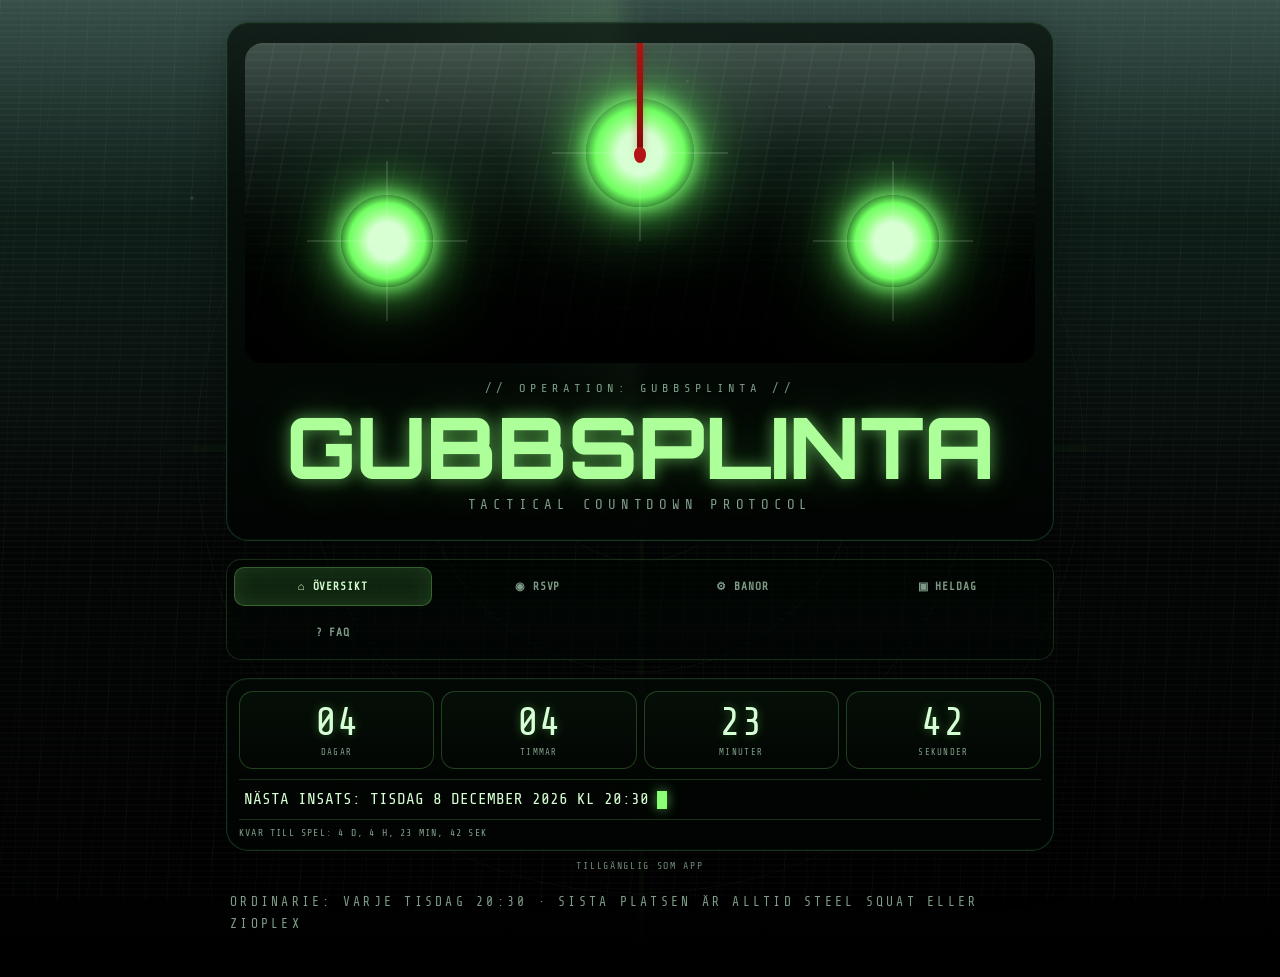
<file: index.html>
<!doctype html>
<html lang="sv">
<head>
  <meta charset="utf-8">
  <meta name="viewport" content="width=device-width, initial-scale=1">
  <title>GubbSplinta Matchoff</title>
  <meta name="description" content="Repeterande nedräkning med regnig Splinter Cell-känsla, Discord-postning och GitHub-synk.">
  <meta name="theme-color" content="#020503">
  <meta name="apple-mobile-web-app-capable" content="yes">
  <meta name="apple-mobile-web-app-status-bar-style" content="black-translucent">
  <meta name="apple-mobile-web-app-title" content="GubbSplinta">
  <link rel="manifest" href="manifest.webmanifest">
  <link rel="apple-touch-icon" href="icons/icon-180.png">
  <link rel="preconnect" href="https://fonts.googleapis.com">
  <link rel="preconnect" href="https://fonts.gstatic.com" crossorigin>
  <link href="https://fonts.googleapis.com/css2?family=Orbitron:wght@500;700;800&family=Share+Tech+Mono&display=swap" rel="stylesheet">
  <link rel="stylesheet" href="style.css">
</head>
<body>
  <div class="rain-layer" aria-hidden="true"></div>
  <div class="radar-scan" aria-hidden="true"></div>
  <button class="cat-mode-toggle" id="catModeToggle" type="button" aria-label="Aktivera kattläge" title="?">🐾</button>
  <main class="wrap">
    <section class="hero panel" id="hero">
      <div class="lens-scene" aria-hidden="true">
        <div class="blood-drop"></div>
        <div class="lens top"></div>
        <div class="lens left"></div>
        <div class="lens right"></div>
        <div class="mist"></div>
      </div>
      <p class="eyebrow">// OPERATION: GUBBSPLINTA //</p>
      <h1>GUBBSPLINTA</h1>
      <p class="subline">TACTICAL COUNTDOWN PROTOCOL</p>
    </section>

    <nav class="tab-bar" aria-label="GubbSplinta-vyer">
      <button class="tab active" type="button" data-tab="overview">⌂ ÖVERSIKT</button>
      <button class="tab" type="button" data-tab="availability">◉ RSVP</button>
      <button class="tab" type="button" data-tab="maps">⚙ BANOR</button>
      <button class="tab" type="button" data-tab="schedule">▣ HELDAG</button>
      <button class="tab" type="button" data-tab="faq">? FAQ</button>
    </nav>

    <section class="tab-panel active" id="panel-overview">
      <section class="panel countdown-panel compact">
        <div class="grid">
          <div class="box"><span class="num" id="days">00</span><span class="label">DAGAR</span></div>
          <div class="box"><span class="num" id="hours">00</span><span class="label">TIMMAR</span></div>
          <div class="box"><span class="num" id="minutes">00</span><span class="label">MINUTER</span></div>
          <div class="box"><span class="num" id="seconds">00</span><span class="label">SEKUNDER</span></div>
        </div>
        <div class="status"><span id="targetText">NÄSTA INSATS: --</span><span class="cursor"></span></div>
        <div class="countdown-note" id="countdownNote">KVAR TILL SPEL: --</div>
      </section>
      <p class="app-note">TILLGÄNGLIG SOM APP</p>
    </section>

    <section class="tab-panel" id="panel-availability">
      <section class="panel availability">
        <h2>Frånvaro för nästa insats</h2>
        <p class="tiny">RSVP synkas med Discord.</p>
        <div class="availability-date" id="availabilityDate">MATCHDATUM: --</div>
        <div id="availabilityList" class="availability-list" aria-live="polite">LADDAR TILLGÄNGLIGHET…</div>
        <div class="admin-availability" id="adminAvailability" hidden><label for="availabilityPlayer">ADMIN: VÄLJ SPELARE</label><select class="select" id="availabilityPlayer"></select></div>
        <div class="two secondary-actions"><a class="btn discord" id="discordLogin" href="https://gubbsplinta-discord-proxy.gubbsplinta.workers.dev/auth/discord">◉ LOGGA IN MED DISCORD</a><button class="btn late-action" type="button" id="availabilityLate" disabled>LOGGA IN FÖR ATT MARKERA SEN</button></div>
        <div class="two secondary-actions"><button class="btn" type="button" id="availabilityToggle" disabled>LOGGA IN FÖR ATT BOKA AV</button></div>
        <p class="tiny" id="availabilityStatus">Privat snabb-länk fungerar också: öppna din personliga länk en gång för att logga in.</p>
      </section>
    </section>

    <section class="tab-panel" id="panel-maps">
      <section class="panel maps">
        <div class="maps-toolbar"><div><p class="eyebrow">KVÄLLENS RUTT</p><h2>Aktivt förslag</h2></div><button class="btn primary" type="button" id="randomizeMaps">⚙ SLUMPA BANOR</button></div>
        <div class="map-list map-list-compact" id="mapList"></div>
        <p class="tiny">SLUMPA IGEN ELLER TRYCK PÅ EN BANA FÖR ATT VÄLJA ANNAN.</p>
        <div class="two map-actions"><button class="btn" type="button" id="copyMapNames">⎘ KOPIERA FILNAMN</button><button class="btn discord" type="button" id="postDiscord">✈ POSTA TILL DISCORD</button></div>
        <p class="tiny" id="copyStatus"></p>
      </section>
    </section>

    <section class="tab-panel" id="panel-schedule">
      <section class="panel settings">
        <h2>Boka om hela dagen</h2>
        <p class="tiny">VÄLJ EXAKT DATUM OCH STARTTID FÖR NÄSTA INSATS.</p>
        <form id="countdownForm" class="settings-grid">
          <div class="two"><div><label for="dayDate">Datum</label><input class="input" id="dayDate" type="date"></div><div><label for="dayTime">Tid (24H)</label><input class="input" id="dayTime" type="time" value="20:30"></div></div>
          <div class="two"><button class="btn primary" type="submit">SPARA HELDAG</button><button class="btn" type="button" id="presetTuesday">ÅTERSTÄLL TIS 20:30</button></div>
        </form>
      </section>
    </section>

    <section class="tab-panel" id="panel-faq">
      <section class="panel faq">
        <h2>Vanliga frågor</h2>
        <details class="faq-item"><summary>Hur funkar webbsidan?</summary><p>Översikt visar nästa spelkväll. Använd RSVP för status, Banor för kvällens urval och Heldag om tiden ändras.</p></details>
        <details class="faq-item"><summary>Hur installerar jag appen?</summary><p>Öppna sidan i webbläsaren och välj Lägg till på hemskärmen eller Installera app. Den öppnas sedan som en vanlig app.</p></details>
        <details class="faq-item"><summary>Hur funkar Discordbotten?</summary><p>Botten håller samma RSVP-status som sidan och samlar kvällens banor. Sidan kan posta banförslaget direkt till Discord.</p></details>
        <details class="faq-item"><summary>Vilka kommandon finns?</summary><p><code>/rsvp</code> visar och uppdaterar din status. <code>/banor</code> visar banor. <code>/stats</code> visar statistik.</p></details>
      </section>
    </section>

    <div class="footline" id="footLine">ORDINARIE: VARJE TISDAG 20:30 · SISTA PLATSEN ÄR ALLTID STEEL SQUAT ELLER ZIOPLEX</div>
  </main>

  <script>
    const WORKER_URL = 'https://gubbsplinta-discord-proxy.gubbsplinta.workers.dev/post-maps';
    const API_URL = 'https://gubbsplinta-discord-proxy.gubbsplinta.workers.dev';
    const authStorageKey = 'gubbsplinta-availability-auth';
    const availabilityList = document.getElementById('availabilityList');
    const availabilityDate = document.getElementById('availabilityDate');
    const availabilityStatus = document.getElementById('availabilityStatus');
    const availabilityToggle = document.getElementById('availabilityToggle');
    const availabilityLate = document.getElementById('availabilityLate');
    const discordLogin = document.getElementById('discordLogin');
    const adminAvailability = document.getElementById('adminAvailability');
    const availabilityPlayer = document.getElementById('availabilityPlayer');
    let availabilityAuth = sessionStorage.getItem(authStorageKey) || '';
    let signedInPlayer = null;
    let availabilityData = null;
    const logimoxId = '151053160847376384';
    const weekdayNames = ['SÖNDAG','MÅNDAG','TISDAG','ONSDAG','TORSDAG','FREDAG','LÖRDAG'];
    const form = document.getElementById('countdownForm');
    const dayDateInput = document.getElementById('dayDate');
    const dayTimeInput = document.getElementById('dayTime');
    const tabs = [...document.querySelectorAll('[data-tab]')];
    const tabPanels = [...document.querySelectorAll('.tab-panel')];
    const hero = document.getElementById('hero');
    const catModeToggle = document.getElementById('catModeToggle');
    const targetText = document.getElementById('targetText');
    const countdownNote = document.getElementById('countdownNote');
    const copyStatus = document.getElementById('copyStatus');
    const mapList = document.getElementById('mapList');
    const footLine = document.getElementById('footLine');
    const postDiscordBtn = document.getElementById('postDiscord');
    const els = { days: document.getElementById('days'), hours: document.getElementById('hours'), minutes: document.getElementById('minutes'), seconds: document.getElementById('seconds') };
    const defaultMaps = [
      { file: 'AquaE.sdc', full: 'Aqua' },
      { file: 'BankP.sdc', full: 'Panama Bank' },
      { file: 'CineU.sdc', full: 'Cinema' },
      { file: 'CpusS.sdc', full: 'Cpuss' },
      { file: 'DeftS.sdc', full: 'Deftech Belew' },
      { file: 'Entry.sdc', full: 'Entry' },
      { file: 'FactP.sdc', full: 'Factory' },
      { file: 'GhostS.sdc', full: 'Ghost' },
      { file: 'KrauU.sdc', full: 'Krauser Lab' },
      { file: 'Lobby.sdc', full: 'Lobby' },
      { file: 'Mise.sdc', full: 'Missile' },
      { file: 'MounU.sdc', full: 'Mount Hospital' },
      { file: 'MuseE.sdc', full: 'Museum' },
      { file: 'OffsD.sdc', full: 'Offshore Oilrig' },
      { file: 'OrphS.sdc', full: 'Orphanage' },
      { file: 'PanaS.sdc', full: 'Panama' },
      { file: 'PolaP.sdc', full: 'Polar Base' },
      { file: 'RiveI.sdc', full: 'Riverside' },
      { file: 'Sance.sdc', full: 'Sanctuary' },
      { file: 'ScheU.sdc', full: 'Schermerhorn' },
      { file: 'ShadP.sdc', full: 'Shadow Moses' },
      { file: 'SkysD.sdc', full: 'SpyScraper' },
      { file: 'SlauS.sdc', full: 'Slaughter House' },
      { file: 'StatP.sdc', full: 'State Union' },
      { file: 'SteeP.sdc', full: 'Steel Squat' },
      { file: 'StroD.sdc', full: 'Stockhouse' },
      { file: 'TermD.sdc', full: 'Terminal' },
      { file: 'VertL.sdc', full: 'Vertigo' },
      { file: 'WareP.sdc', full: 'Warehouse' },
      { file: 'ZiopD.sdc', full: 'Zioplex' }
    ];
    let maps = [...defaultMaps];
    let currentMapPick = [];
    let currentConfig = { weekday: 2, time: '20:30', date: '' };

    function activateTab(tabName) {
      tabs.forEach(tab => tab.classList.toggle('active', tab.dataset.tab === tabName));
      tabPanels.forEach(panel => panel.classList.toggle('active', panel.id === `panel-${tabName}`));
      hero.classList.toggle('compact', tabName !== 'overview');
      history.replaceState(null, '', `#${tabName}`);
    }
    function toggleCatMode() {
      const active = document.body.classList.toggle('catgirl-mode');
      catModeToggle.setAttribute('aria-label', active ? 'Stäng kattläge' : 'Aktivera kattläge');
      catModeToggle.textContent = active ? '🐱' : '🐾';
    }
    function localDateKey(date) {
      const pad = value => String(value).padStart(2, '0');
      return `${date.getFullYear()}-${pad(date.getMonth() + 1)}-${pad(date.getDate())}`;
    }
    function validTime(value) {
      return /^([01][0-9]|2[0-3]):[0-5][0-9]$/.test(value);
    }
    function getNextOccurrence(targetWeekday, timeValue) {
      const now = new Date();
      const [hours, minutes] = timeValue.split(':').map(Number);
      const target = new Date(now);
      target.setHours(hours, minutes, 0, 0);
      let diffDays = (targetWeekday - now.getDay() + 7) % 7;
      if (diffDays === 0 && target <= now) diffDays = 7;
      target.setDate(now.getDate() + diffDays);
      return target;
    }
    function configuredMatchDate() {
      if (!currentConfig.date) return null;
      const [year, month, day] = currentConfig.date.split('-').map(Number);
      const [hours, minutes] = currentConfig.time.split(':').map(Number);
      const target = new Date(year, month - 1, day, hours, minutes, 0, 0);
      return Number.isNaN(target.getTime()) ? null : target;
    }
    function nextMatchDate() {
      return configuredMatchDate() || getNextOccurrence(currentConfig.weekday, currentConfig.time);
    }
    function nextMatchDateKey() {
      return localDateKey(nextMatchDate());
    }
    function authHeaders() { return availabilityAuth ? { Authorization: `Bearer ${availabilityAuth}` } : {}; }
    function renderAvailability() {
      if (!availabilityData) return;
      availabilityDate.textContent = `MATCHDATUM: ${availabilityData.date}`;
      const available = (availabilityData.available || []).map(player => `<span class="availability-player available">✅ ${player.name}</span>`).join('');
      const late = (availabilityData.late || []).map(player => `<span class="availability-player late">⏱️ ${player.name}</span>`).join('');
      const unavailable = (availabilityData.unavailable || []).map(player => `<span class="availability-player unavailable">❌ ${player.name}</span>`).join('');
      availabilityList.innerHTML = `<div><strong>TILLGÄNGLIGA</strong><div>${available || '—'}</div></div><div><strong>SEN</strong><div>${late || '—'}</div></div><div><strong>KAN INTE</strong><div>${unavailable || '—'}</div></div>`;
      if (signedInPlayer) {
        const isAdmin = signedInPlayer.id === logimoxId;
        if (isAdmin) {
          adminAvailability.hidden = false;
          const selected = availabilityPlayer.value || signedInPlayer.id;
          const players = [...(availabilityData.available || []), ...(availabilityData.late || []), ...(availabilityData.unavailable || [])];
          availabilityPlayer.innerHTML = players.map(player => `<option value="${player.id}" ${player.id === selected ? 'selected' : ''}>${player.name}</option>`).join('');
        } else adminAvailability.hidden = true;
        const targetId = isAdmin ? (availabilityPlayer.value || signedInPlayer.id) : signedInPlayer.id;
        const target = [...(availabilityData.available || []), ...(availabilityData.late || []), ...(availabilityData.unavailable || [])].find(player => player.id === targetId) || signedInPlayer;
        const isUnavailable = (availabilityData.unavailable || []).some(player => player.id === target.id);
        const isLate = (availabilityData.late || []).some(player => player.id === target.id);
        availabilityToggle.disabled = false;
        availabilityLate.disabled = false;
        availabilityToggle.textContent = isUnavailable ? `MARKERA ${target.name.toUpperCase()} SOM TILLGÄNGLIG` : `${target.name.toUpperCase()} KAN INTE DENNA DAG`;
        availabilityLate.textContent = isLate ? `MARKERA ${target.name.toUpperCase()} SOM I TID` : `MARKERA ${target.name.toUpperCase()} SOM SEN`;
        availabilityStatus.textContent = isAdmin ? 'ADMINLÄGE: DU KAN ÄNDRA ALLAS RSVP-STATUS.' : `INLOGGAD SOM ${signedInPlayer.name.toUpperCase()}. ${isUnavailable ? 'DIN AVBOKNING ÄR REGISTRERAD.' : isLate ? 'DU ÄR MARKERAD SOM SEN.' : 'DU RÄKNAS SOM TILLGÄNGLIG.'}`;
        discordLogin.textContent = `◉ INLOGGAD: ${signedInPlayer.name.toUpperCase()}`;
      } else {
        adminAvailability.hidden = true;
        availabilityToggle.disabled = true;
        availabilityLate.disabled = true;
        availabilityToggle.textContent = 'LOGGA IN FÖR ATT BOKA AV';
        availabilityLate.textContent = 'LOGGA IN FÖR ATT MARKERA SEN';
        availabilityStatus.textContent = 'LOGGA IN MED DISCORD ELLER ÖPPNA DIN PRIVATA SNABB-LÄNK FÖR ATT ÄNDRA DIN EGEN STATUS.';
      }
    }
    async function loadAvailability() {
      const date = nextMatchDateKey();
      try {
        const [statusResponse, availabilityResponse] = await Promise.all([
          fetch(`${API_URL}/auth/status`, { headers: authHeaders() }),
          fetch(`${API_URL}/availability?date=${encodeURIComponent(date)}`, { headers: authHeaders() })
        ]);
        const status = await statusResponse.json();
        if (!availabilityResponse.ok) throw new Error('Kunde inte läsa tillgänglighet.');
        availabilityData = await availabilityResponse.json();
        signedInPlayer = status.player;
        renderAvailability();
      } catch (error) {
        availabilityList.textContent = 'KUNDE INTE LADDA TILLGÄNGLIGHET: ' + error.message;
      }
    }
    async function setAvailabilityStatus(status) {
      if (!signedInPlayer || !availabilityData) return;
      const targetId = signedInPlayer.id === logimoxId ? (availabilityPlayer.value || signedInPlayer.id) : signedInPlayer.id;
      availabilityToggle.disabled = true;
      availabilityLate.disabled = true;
      try {
        const response = await fetch(`${API_URL}/availability?date=${encodeURIComponent(availabilityData.date)}`, {
          method: 'PUT', headers: { 'Content-Type': 'application/json', ...authHeaders() }, body: JSON.stringify({ status, playerId: targetId })
        });
        const result = await response.json();
        if (!response.ok) throw new Error(result.error || 'Uppdateringen misslyckades.');
        availabilityData = result;
        renderAvailability();
        // Re-read the shared state so this page reflects the answer from Discord too.
        await loadAvailability();
      } catch (error) {
        availabilityStatus.textContent = 'FEL: ' + error.message;
        availabilityToggle.disabled = false;
        availabilityLate.disabled = false;
      }
    }
    function toggleAvailability() {
      if (!availabilityData || !signedInPlayer) return;
      const targetId = signedInPlayer.id === logimoxId ? (availabilityPlayer.value || signedInPlayer.id) : signedInPlayer.id;
      const isUnavailable = (availabilityData.unavailable || []).some(player => player.id === targetId);
      return setAvailabilityStatus(isUnavailable ? 'in' : 'out');
    }
    function toggleLateAvailability() {
      if (!availabilityData || !signedInPlayer) return;
      const targetId = signedInPlayer.id === logimoxId ? (availabilityPlayer.value || signedInPlayer.id) : signedInPlayer.id;
      const isLate = (availabilityData.late || []).some(player => player.id === targetId);
      return setAvailabilityStatus(isLate ? 'in' : 'late');
    }
    function absorbAuthFromHash() {
      const fragment = new URLSearchParams(location.hash.slice(1));
      const token = fragment.get('auth');
      const error = fragment.get('error');
      if (token) { availabilityAuth = token; sessionStorage.setItem(authStorageKey, token); history.replaceState(null, '', location.pathname); }
      if (error) { availabilityStatus.textContent = error.toUpperCase(); history.replaceState(null, '', location.pathname); }
    }
    function formatTarget(date) {
      const weekday = new Intl.DateTimeFormat('sv-SE', { weekday: 'long' }).format(date).toUpperCase();
      const datePart = new Intl.DateTimeFormat('sv-SE', { day: 'numeric', month: 'long', year: 'numeric' }).format(date).toUpperCase();
      const timePart = new Intl.DateTimeFormat('sv-SE', { hour: '2-digit', minute: '2-digit', hour12: false }).format(date);
      return `${weekday} ${datePart} KL ${timePart}`;
    }
    function formatRemaining(totalSeconds) {
      const days = Math.floor(totalSeconds / 86400);
      const hours = Math.floor((totalSeconds % 86400) / 3600);
      const minutes = Math.floor((totalSeconds % 3600) / 60);
      const seconds = totalSeconds % 60;
      return `${days} d, ${hours} h, ${minutes} min, ${seconds} sek`;
    }
    function updateCountdown() {
      const next = nextMatchDate();
      const totalSeconds = Math.max(0, Math.floor((next - new Date()) / 1000));
      els.days.textContent = String(Math.floor(totalSeconds / 86400)).padStart(2, '0');
      els.hours.textContent = String(Math.floor((totalSeconds % 86400) / 3600)).padStart(2, '0');
      els.minutes.textContent = String(Math.floor((totalSeconds % 3600) / 60)).padStart(2, '0');
      els.seconds.textContent = String(totalSeconds % 60).padStart(2, '0');
      targetText.textContent = 'NÄSTA INSATS: ' + formatTarget(next);
      countdownNote.textContent = 'KVAR TILL SPEL: ' + formatRemaining(totalSeconds);
      footLine.textContent = 'ORDINARIE: VARJE ' + weekdayNames[currentConfig.weekday] + ' ' + currentConfig.time + ' · SISTA PLATSEN ÄR ALLTID STEEL SQUAT ELLER ZIOPLEX';
    }
    function shuffle(array) {
      const copy = [...array];
      for (let i = copy.length - 1; i > 0; i--) {
        const j = Math.floor(Math.random() * (i + 1));
        [copy[i], copy[j]] = [copy[j], copy[i]];
      }
      return copy;
    }
    function parseMapLine(line) {
      const trimmed = line.trim();
      if (!trimmed || trimmed.startsWith('#')) return null;
      const parts = trimmed.split('|').map(part => part.trim()).filter(Boolean);
      if (parts.length === 0) return null;
      if (parts.length === 1) return { file: parts[0], full: parts[0].replace(/\.[^.]+$/, '') };
      return { file: parts[0], full: parts.slice(1).join(' | ') };
    }
    async function loadMapsFromTextFile() {
      try {
        const response = await fetch('./banor.txt', { cache: 'no-store' });
        if (!response.ok) throw new Error('Kunde inte läsa banor.txt');
        const content = await response.text();
        const parsedMaps = content.split(/\r?\n/).map(parseMapLine).filter(Boolean);
        if (parsedMaps.length >= 4) {
          maps = parsedMaps;
          copyStatus.textContent = 'BANOR LÄSTA FRÅN BANOR.TXT.';
          return;
        }
        copyStatus.textContent = 'BANOR.TXT HAR FÖR FÅ RADER, STANDARDLISTA ANVÄNDS.';
      } catch {
        copyStatus.textContent = 'BANOR.TXT HITTADES INTE, STANDARDLISTA ANVÄNDS.';
      }
      maps = [...defaultMaps];
    }
    function renderMaps() {
      const alwaysLastPool = maps.filter(map => ['SteeP.sdc', 'ZiopD.sdc'].includes(map.file));
      if (maps.length < 4) {
        currentMapPick = shuffle(maps).slice(0, Math.min(4, maps.length));
      } else if (alwaysLastPool.length) {
        const forcedLast = shuffle(alwaysLastPool)[0];
        const regularPool = maps.filter(map => map.file !== forcedLast.file);
        currentMapPick = shuffle(regularPool).slice(0, 3);
        currentMapPick.push(forcedLast);
      } else {
        currentMapPick = shuffle(maps).slice(0, 4);
      }
      mapList.innerHTML = currentMapPick.map((map, index) => {
        const options = maps.map(option => `<option value="${option.file}" ${option.file === map.file ? 'selected' : ''}>${option.file} — ${option.full}</option>`).join('');
        return `
        <div class="map-item">
          <div class="map-slot">${String(index + 1).padStart(2, '0')}</div>
          <div class="folder">${map.file}</div>
          <div class="map-name">${map.full}</div>
          <label class="sr-only" for="map-select-${index}">Byt bana ${index + 1}</label>
          <select class="select map-select" id="map-select-${index}" data-index="${index}">${options}</select>
        </div>
      `;
      }).join('');
      bindMapSelects();
      copyStatus.textContent = 'NYTT FÖRSLAG FRAMTAGET.';
    }
    function bindMapSelects() {
      document.querySelectorAll('.map-select').forEach(select => {
        select.addEventListener('change', event => {
          const index = Number(event.target.dataset.index);
          const selected = maps.find(map => map.file === event.target.value);
          if (!selected) return;
          currentMapPick[index] = { ...selected };
          renderCurrentSelection();
          copyStatus.textContent = 'FÖRSLAGET HAR FINJUSTERATS.';
        });
      });
    }
    function renderCurrentSelection() {
      mapList.innerHTML = currentMapPick.map((map, index) => {
        const options = maps.map(option => `<option value="${option.file}" ${option.file === map.file ? 'selected' : ''}>${option.file} — ${option.full}</option>`).join('');
        return `
        <div class="map-item">
          <div class="map-slot">${String(index + 1).padStart(2, '0')}</div>
          <div class="folder">${map.file}</div>
          <div class="map-name">${map.full}</div>
          <label class="sr-only" for="map-select-${index}">Byt bana ${index + 1}</label>
          <select class="select map-select" id="map-select-${index}" data-index="${index}">${options}</select>
        </div>
      `;
      }).join('');
      bindMapSelects();
    }
    async function copyMapNames() {
      const text = currentMapPick.map(m => m.file).join('\n');
      try {
        await navigator.clipboard.writeText(text);
      } catch {
        const area = document.createElement('textarea');
        area.value = text;
        document.body.appendChild(area);
        area.select();
        document.execCommand('copy');
        area.remove();
      }
      copyStatus.textContent = 'FILNAMN KOPIERADE.';
    }
    function escapeCal(value) {
      return String(value).replace(/\\/g, '\\\\').replace(/\r?\n/g, '\\n').replace(/,/g, '\\,').replace(/;/g, '\\;');
    }
    function formatCalUTC(date) {
      const pad = n => String(n).padStart(2, '0');
      return date.getUTCFullYear() + pad(date.getUTCMonth() + 1) + pad(date.getUTCDate()) + 'T' + pad(date.getUTCHours()) + pad(date.getUTCMinutes()) + pad(date.getUTCSeconds()) + 'Z';
    }
    function downloadCalForMaps() {
      if (!currentMapPick.length) {
        copyStatus.textContent = 'SLUMPA MAPPAR FÖRST.';
        return;
      }
      const now = new Date();
      const start = new Date(now.getTime() + 30 * 60 * 1000);
      const end = new Date(start.getTime() + 60 * 60 * 1000);
      const lines = ['BEGIN:VCALENDAR','VERSION:2.0','PRODID:-//GubbSplinta Matchoff//GitHub Sync//SV','CALSCALE:GREGORIAN'];
      currentMapPick.forEach((map, index) => {
        lines.push('BEGIN:VEVENT');
        lines.push('UID:gubbsplinta-' + now.getTime() + '-' + index + '@local');
        lines.push('DTSTAMP:' + formatCalUTC(now));
        lines.push('DTSTART:' + formatCalUTC(start));
        lines.push('DTEND:' + formatCalUTC(end));
        lines.push('SUMMARY:' + escapeCal('GubbSplinta Matchoff: ' + map.full));
        lines.push('DESCRIPTION:' + escapeCal('Map: ' + map.file + ' — ' + map.full));
        lines.push('END:VEVENT');
      });
      lines.push('END:VCALENDAR');
      const blob = new Blob([lines.join('\r\n')], { type: 'text/calendar;charset=utf-8' });
      const url = URL.createObjectURL(blob);
      const a = document.createElement('a');
      a.href = url;
      a.download = 'GubbSplinta-Matchoff.cal';
      document.body.appendChild(a);
      a.click();
      a.remove();
      URL.revokeObjectURL(url);
      copyStatus.textContent = 'KALENDERFIL SKAPAD.';
    }
    async function postMapsToDiscord() {
      if (!currentMapPick.length) {
        copyStatus.textContent = 'SLUMPA MAPPAR FÖRST.';
        return;
      }
      const next = nextMatchDate();
      const totalSeconds = Math.max(0, Math.floor((next - new Date()) / 1000));
      const payload = {
        title: 'GubbSplinta Matchoff',
        weekday: weekdayNames[currentConfig.weekday],
        time: currentConfig.time,
        targetDate: formatTarget(next),
        remaining: formatRemaining(totalSeconds),
        maps: currentMapPick
      };
      postDiscordBtn.disabled = true;
      copyStatus.textContent = 'POSTAR TILL DISCORD OCH SYNKAR FIL...';
      try {
        const response = await fetch(WORKER_URL, {
          method: 'POST',
          headers: { 'Content-Type': 'application/json' },
          body: JSON.stringify(payload)
        });
        const result = await response.json().catch(() => ({}));
        if (!response.ok) throw new Error(result.error || 'Postning misslyckades');
        copyStatus.textContent = 'DISCORD-POST OCH GITHUB-SYNK KLAR.';
      } catch (error) {
        copyStatus.textContent = 'FEL: ' + error.message;
      } finally {
        postDiscordBtn.disabled = false;
      }
    }
    form.addEventListener('submit', (event) => {
      event.preventDefault();
      const dateValue = dayDateInput.value;
      const timeValue = dayTimeInput.value;
      if (!dateValue || !validTime(timeValue)) {
        copyStatus.textContent = 'VÄLJ DATUM OCH TID, T.EX. 20:30.';
        dayDateInput.focus();
        return;
      }
      currentConfig = { ...currentConfig, date: dateValue, time: timeValue };
      updateCountdown();
      loadAvailability();
      copyStatus.textContent = 'HELDAGEN ÄR UPPDATERAD.';
      activateTab('overview');
    });
    document.getElementById('presetTuesday').addEventListener('click', () => {
      const nextTuesday = getNextOccurrence(2, '20:30');
      dayDateInput.value = localDateKey(nextTuesday);
      dayTimeInput.value = '20:30';
      form.requestSubmit();
    });
    document.getElementById('randomizeMaps').addEventListener('click', renderMaps);
    document.getElementById('copyMapNames').addEventListener('click', copyMapNames);
    postDiscordBtn.addEventListener('click', postMapsToDiscord);
    availabilityToggle.addEventListener('click', toggleAvailability);
    availabilityLate.addEventListener('click', toggleLateAvailability);
    availabilityPlayer.addEventListener('change', renderAvailability);
    catModeToggle.addEventListener('click', toggleCatMode);
    tabs.forEach(tab => tab.addEventListener('click', () => activateTab(tab.dataset.tab)));
    document.querySelectorAll('[data-open-tab]').forEach(button => button.addEventListener('click', () => activateTab(button.dataset.openTab)));
    const initialTab = location.hash.slice(1);
    if (tabs.some(tab => tab.dataset.tab === initialTab)) activateTab(initialTab);
    const defaultMatch = getNextOccurrence(2, '20:30');
    dayDateInput.value = localDateKey(defaultMatch);
    dayTimeInput.value = '20:30';
    absorbAuthFromHash();
    updateCountdown();
    loadAvailability();
    loadMapsFromTextFile().then(renderMaps);
    setInterval(updateCountdown, 1000);
    // Check the shared RSVP box regularly, so Discord changes appear without a reload.
    setInterval(loadAvailability, 30000);
    if ('serviceWorker' in navigator) {
      window.addEventListener('load', () => navigator.serviceWorker.register('./service-worker.js'));
    }
  </script>
</body>
</html>
</file>
<file: style.css>
:root {
  --bg:#020503;--surface:rgba(3,9,5,.72);--surface-2:rgba(4,12,7,.84);--border:rgba(120,255,160,.18);--text:#c6ffc2;--text-muted:#7f9d88;--accent:#8aff75;--discord:#6e85ff;--discord-border:#9eb0ff;--radius:22px;
}
*{box-sizing:border-box}
html,body{margin:0;padding:0;min-height:100%;background:#000;color:var(--text);font-family:'Share Tech Mono',monospace}
body{min-height:100vh;background:radial-gradient(circle at 50% 18%, rgba(124,255,124,.16), transparent 16%),linear-gradient(180deg, #2c453f 0%, #0e1d17 22%, #030504 56%, #000 100%);position:relative;overflow-x:hidden}
body::before{content:"";position:fixed;inset:0;pointer-events:none;background:radial-gradient(circle at 50% 16%, rgba(180,255,200,.18), transparent 10%),linear-gradient(180deg, rgba(255,255,255,.05), transparent 20%, rgba(0,0,0,.28) 70%),repeating-linear-gradient(to bottom, rgba(255,255,255,.025) 0 2px, transparent 2px 6px);mix-blend-mode:screen}
.rain-layer{position:fixed;inset:0;pointer-events:none;opacity:.32;background-image:radial-gradient(circle at 15% 22%, rgba(255,255,255,.45) 0 1px, transparent 2px),radial-gradient(circle at 37% 18%, rgba(255,255,255,.38) 0 1.3px, transparent 2.5px),radial-gradient(circle at 66% 27%, rgba(255,255,255,.4) 0 1px, transparent 2.2px),radial-gradient(circle at 82% 16%, rgba(255,255,255,.34) 0 1.2px, transparent 2.4px),repeating-linear-gradient(92deg, rgba(255,255,255,.08) 0 1px, transparent 1px 22px),repeating-linear-gradient(96deg, rgba(255,255,255,.06) 0 1px, transparent 1px 30px);filter:blur(.3px)}.radar-scan{position:fixed;left:50%;top:50%;width:min(118vw,980px);aspect-ratio:1;pointer-events:none;z-index:0;opacity:.26;transform:translate(-50%,-50%);background:repeating-radial-gradient(circle,rgba(138,255,117,.17) 0 1px,transparent 1px 16%),repeating-linear-gradient(0deg,transparent 0 49.7%,rgba(138,255,117,.12) 50% 50.3%,transparent 50.6% 100%),repeating-linear-gradient(90deg,transparent 0 49.7%,rgba(138,255,117,.12) 50% 50.3%,transparent 50.6% 100%);border:1px solid rgba(138,255,117,.18);border-radius:50%;mask-image:radial-gradient(circle,black 0 63%,transparent 72%)}.radar-scan::after{content:"";position:absolute;inset:-2px;border-radius:50%;background:conic-gradient(from 0deg,rgba(138,255,117,0) 0deg,rgba(138,255,117,0) 300deg,rgba(170,255,150,.58) 356deg,rgba(138,255,117,0) 360deg);transform-origin:center;animation:radarSweep 7s linear infinite;filter:blur(.4px)}.cat-mode-toggle{position:fixed;left:7px;bottom:7px;z-index:4;width:25px;height:25px;padding:0;border:0;border-radius:50%;background:transparent;color:rgba(198,255,194,.17);font-size:13px;cursor:pointer;opacity:.26;transition:opacity .2s ease,transform .2s ease}.cat-mode-toggle:hover,.cat-mode-toggle:focus-visible{opacity:.88;transform:scale(1.18);outline:none}
body.catgirl-mode{--text:#fff1fb;--text-muted:#f2b8dc;--accent:#ff9bd5;--border:rgba(255,151,211,.32);--discord:#c7a3ff;--discord-border:#f0c5ff;background:radial-gradient(circle at 18% 20%,rgba(255,178,223,.46),transparent 18%),radial-gradient(circle at 82% 72%,rgba(174,194,255,.34),transparent 22%),linear-gradient(180deg,#351c42 0%,#1b112b 46%,#12091e 100%)}body.catgirl-mode::before{background:radial-gradient(circle at 20% 25%,rgba(255,214,242,.35),transparent 11%),repeating-linear-gradient(135deg,rgba(255,255,255,.05) 0 2px,transparent 2px 9px)}body.catgirl-mode .rain-layer{opacity:.12}body.catgirl-mode .radar-scan{opacity:.18;filter:hue-rotate(95deg)}body.catgirl-mode .panel{background:linear-gradient(180deg,rgba(73,35,82,.76),rgba(25,11,46,.88));border-color:rgba(255,175,222,.36);box-shadow:0 0 0 1px rgba(255,219,244,.08) inset,0 12px 48px rgba(40,5,53,.34)}body.catgirl-mode h1{color:#ffd3ef;text-shadow:0 0 16px rgba(255,150,212,.65),0 0 46px rgba(189,157,255,.3)}body.catgirl-mode .hero h1::after{content:' ᓚᘏᗢ';font-size:.45em;vertical-align:middle}body.catgirl-mode .btn.primary{background:linear-gradient(180deg,#ffb7df,#f58fca);color:#38112d;border-color:#ffe2f3}body.catgirl-mode .btn.discord{background:linear-gradient(180deg,#d9bbff,#af91ea);color:#241337;border-color:#f0d2ff}body.catgirl-mode .tab.active{background:rgba(255,156,214,.2);border-color:rgba(255,191,230,.55);color:#fff1fb}body.catgirl-mode .cat-mode-toggle{opacity:1;color:#fff2fb;background:rgba(255,152,213,.26);box-shadow:0 0 18px rgba(255,128,204,.45)}.wrap{max-width:860px;margin:0 auto;padding:22px 16px 42px;position:relative;z-index:1}
.panel{background:linear-gradient(180deg, rgba(3,10,5,.68), rgba(1,4,2,.82));border:1px solid var(--border);border-radius:var(--radius);box-shadow:0 0 0 1px rgba(110,255,150,.04) inset,0 8px 48px rgba(0,0,0,.32);backdrop-filter:blur(6px)}
.hero{padding:20px 18px 28px;overflow:hidden;transition:padding .42s ease,border-radius .42s ease}.lens-scene{position:relative;height:320px;border-radius:18px;background:linear-gradient(180deg, rgba(190,220,210,.28), rgba(44,64,58,.22) 36%, rgba(3,8,5,.55) 66%, rgba(0,0,0,.88) 100%),repeating-linear-gradient(to bottom, rgba(255,255,255,.035) 0 2px, transparent 2px 8px);overflow:hidden;margin-bottom:18px;transition:height .42s ease,margin .42s ease,opacity .3s ease,transform .42s ease}
.lens-scene::before{content:"";position:absolute;inset:0;background:radial-gradient(circle at 18% 18%, rgba(255,255,255,.22) 0 1px, transparent 2px),radial-gradient(circle at 74% 20%, rgba(255,255,255,.18) 0 1px, transparent 2px),radial-gradient(circle at 56% 12%, rgba(255,255,255,.22) 0 1px, transparent 2px),repeating-linear-gradient(100deg, rgba(255,255,255,.08) 0 2px, transparent 2px 28px);opacity:.4}
.lens-scene::after{content:"";position:absolute;inset:0;background:linear-gradient(180deg, transparent 0%, transparent 40%, rgba(0,0,0,.25) 64%, rgba(0,0,0,.72) 100%)}
.lens{position:absolute;width:92px;height:92px;border-radius:50%;background:radial-gradient(circle, #d8ffd4 0 28%, #9aff89 44%, #70ff61 58%, rgba(95,255,90,.42) 74%, rgba(110,255,120,0) 100%);box-shadow:0 0 18px rgba(132,255,120,.95),0 0 44px rgba(110,255,100,.9),0 0 88px rgba(90,255,90,.5);z-index:2}.lens::before,.lens::after{content:"";position:absolute;background:rgba(220,255,220,.28);z-index:1}.lens::before{left:-34px;right:-34px;top:50%;height:1px;transform:translateY(-50%)}.lens::after{top:-34px;bottom:-34px;left:50%;width:1px;transform:translateX(-50%)}.lens.top{left:50%;top:56px;transform:translateX(-50%);width:108px;height:108px}.lens.left{left:96px;top:152px}.lens.right{right:96px;top:152px}.mist{position:absolute;left:0;right:0;bottom:0;height:54%;z-index:1;background:linear-gradient(180deg, transparent, rgba(0,0,0,.28) 35%, rgba(0,0,0,.82))}.blood-drop{position:absolute;left:50%;top:-10px;transform:translateX(-50%);width:6px;height:120px;z-index:3;background:linear-gradient(180deg, rgba(185,18,18,.95), rgba(128,5,5,.98));border-radius:999px;box-shadow:0 0 8px rgba(180,15,15,.35)}.blood-drop::after{content:"";position:absolute;bottom:-10px;left:50%;transform:translateX(-50%);width:12px;height:16px;border-radius:50% 50% 55% 55%;background:#b41414}
.eyebrow,.subline,.label,.tiny,.folder,.footline,label,.countdown-note{color:var(--text-muted);text-transform:uppercase}.eyebrow{text-align:center;font-size:12px;letter-spacing:.42em;margin:0 0 12px;transition:opacity .2s ease,transform .35s ease}h1{margin:0;text-align:center;font:800 clamp(2.4rem,8vw,5.3rem)/.94 'Orbitron',sans-serif;color:#adff9a;text-transform:uppercase;text-shadow:0 0 16px rgba(135,255,120,.55),0 0 46px rgba(120,255,110,.22);transition:font-size .42s ease,transform .42s ease}.subline{text-align:center;font-size:14px;letter-spacing:.34em;margin:10px 0 0;transition:opacity .2s ease,transform .35s ease}.hero.compact{padding:10px 16px 12px;border-radius:15px}.hero.compact .lens-scene{height:0;margin:0;opacity:0;transform:translateY(-50px)}.hero.compact .eyebrow,.hero.compact .subline{max-height:0;margin:0;opacity:0;transform:translateY(-16px);overflow:hidden}.hero.compact h1{font-size:clamp(1.35rem,5vw,2rem);transform:translateY(0)}
.countdown-panel,.actions,.availability,.settings,.maps{margin-top:18px;padding:18px}.grid{display:grid;grid-template-columns:repeat(4,1fr);gap:12px}.box{padding:18px 10px;border-radius:14px;border:1px solid rgba(138,255,117,.22);background:linear-gradient(180deg, rgba(7,18,9,.74), rgba(3,7,4,.88));text-align:center}.num{display:block;font:500 clamp(2.2rem,6vw,4rem)/1 'Share Tech Mono',monospace;color:#d7ffd5;text-shadow:0 0 10px rgba(130,255,110,.34)}.label{display:block;margin-top:8px;font-size:12px;letter-spacing:.34em}.status{margin-top:20px;padding:16px 12px;border-top:1px solid rgba(138,255,117,.18);border-bottom:1px solid rgba(138,255,117,.18);font-size:clamp(1rem,2.8vw,1.45rem);line-height:1.35;text-transform:uppercase;color:#d5ffd1}.countdown-note{margin-top:12px;font-size:13px;letter-spacing:.22em}.cursor{display:inline-block;width:10px;height:1.1em;background:var(--accent);margin-left:8px;vertical-align:middle;box-shadow:0 0 12px rgba(138,255,117,.6);animation:blink 1s steps(1) infinite}
.actions{display:grid;gap:14px}.two{display:grid;grid-template-columns:1fr 1fr;gap:14px}.secondary-actions .btn{background:rgba(5,12,6,.7)}.install-row{display:grid;gap:8px;padding-top:2px}.install{border-color:rgba(158,176,255,.55);background:linear-gradient(180deg,rgba(35,54,102,.9),rgba(15,26,62,.9));color:#d8e0ff}.install-row .tiny{margin:0;text-align:center;line-height:1.5}.btn,.input,.select{width:100%;border-radius:10px;border:1px solid rgba(138,255,117,.24);font:500 1rem 'Share Tech Mono',monospace;letter-spacing:.16em;text-transform:uppercase}.btn{padding:16px 14px;background:rgba(5,12,6,.7);color:#baffae;cursor:pointer}.btn.primary{background:linear-gradient(180deg, #8de780, #7cde73);color:#061006;border-color:#b8ffb0;box-shadow:0 0 28px rgba(138,255,117,.18)}.btn.discord{background:linear-gradient(180deg, #89a0ff, #6f87ff);color:#081022;border-color:var(--discord-border);box-shadow:0 0 28px rgba(111,135,255,.18)}.btn:disabled{opacity:.65;cursor:wait}
.availability h2,.settings h2,.maps h2{font:700 1rem 'Orbitron',sans-serif;letter-spacing:.22em;text-transform:uppercase;margin:0 0 14px;color:#a9ff9f}.admin-availability{margin:14px 0}.availability-date{margin:12px 0;padding:10px;border-top:1px solid rgba(138,255,117,.18);border-bottom:1px solid rgba(138,255,117,.18);color:#d7ffd5;letter-spacing:.16em}.availability-list{display:grid;grid-template-columns:1fr 1fr;gap:12px;margin:14px 0}.availability-list>div{padding:12px;border:1px solid rgba(138,255,117,.18);border-radius:10px;background:rgba(4,10,6,.55)}.availability-list strong{display:block;color:var(--text-muted);font-size:.8rem;letter-spacing:.14em;margin-bottom:8px}.availability-player{display:inline-block;margin:3px 6px 3px 0}.availability-player.unavailable{color:#ffaaa0}.availability-player.late{color:#ffe18a}.availability-player.available{color:#baffae}.late-action{border-color:rgba(255,225,138,.5);color:#ffe9a8;background:linear-gradient(180deg,rgba(83,64,22,.72),rgba(38,29,8,.75))}.settings-grid,.map-list{display:grid;gap:14px}.input,.select{padding:14px 12px;background:rgba(4,10,6,.8);color:#e3ffdd}.map-item{padding:14px;border-radius:12px;border:1px solid rgba(138,255,117,.18);background:rgba(4,10,6,.68)}.map-name{font-size:1.08rem;color:#dbffd4}.footline{margin-top:20px;padding:0 4px;font-size:13px;letter-spacing:.25em;line-height:1.7}
@keyframes blink{50%{opacity:0}}@keyframes radarSweep{to{transform:rotate(360deg)}}@media (prefers-reduced-motion:reduce){.radar-scan::after,.cursor{animation:none}.hero,.lens-scene,.eyebrow,h1,.subline{transition:none}}
@media (max-width:700px){.lens-scene{height:260px}.lens.top{width:92px;height:92px;top:46px}.lens.left{left:42px;top:132px;width:82px;height:82px}.lens.right{right:42px;top:132px;width:82px;height:82px}.grid{grid-template-columns:repeat(2,1fr)}.countdown-panel.compact .grid{grid-template-columns:repeat(4,1fr)}.two{grid-template-columns:1fr}.wrap{padding:14px 12px 34px}.eyebrow,.subline,.label,.footline,.countdown-note{letter-spacing:.22em}}
.faq{margin-top:18px;padding:16px}.faq h2{font:700 1rem 'Orbitron',sans-serif;letter-spacing:.18em;text-transform:uppercase;margin:0 0 12px;color:#a9ff9f}.faq-item{border-top:1px solid rgba(138,255,117,.18);padding:12px 0}.faq-item:last-child{border-bottom:1px solid rgba(138,255,117,.18)}.faq-item summary{cursor:pointer;color:#d9ffd3;font-size:.92rem;line-height:1.4}.faq-item summary::marker{color:var(--accent)}.faq-item p{margin:9px 0 0;color:var(--text-muted);font-size:.82rem;line-height:1.55}.faq-item code{color:#e6ffe2}.countdown-panel.compact{padding:12px}.countdown-panel.compact .grid{gap:7px}.countdown-panel.compact .box{padding:11px 5px}.countdown-panel.compact .num{font-size:clamp(1.4rem,4vw,2.5rem)}.countdown-panel.compact .label{margin-top:4px;font-size:9px;letter-spacing:.14em}.countdown-panel.compact .status{margin-top:10px;padding:9px 5px;font-size:clamp(.76rem,2.3vw,1rem);white-space:nowrap;overflow:hidden;text-overflow:ellipsis}.countdown-panel.compact .countdown-note{margin-top:7px;font-size:10px;letter-spacing:.12em}.app-note{margin:9px 2px 0;color:var(--text-muted);font-size:.62rem;letter-spacing:.17em;text-align:center;text-transform:uppercase}.tab-bar{display:grid;grid-template-columns:repeat(4,1fr);gap:7px;margin:18px 0 0;padding:7px;border:1px solid rgba(138,255,117,.16);border-radius:15px;background:rgba(2,8,4,.58)}.tab{min-width:0;padding:12px 7px;border:1px solid transparent;border-radius:10px;background:transparent;color:var(--text-muted);font:700 .7rem 'Share Tech Mono',monospace;letter-spacing:.08em;cursor:pointer}.tab.active{border-color:rgba(138,255,117,.3);background:rgba(112,230,104,.14);color:#d8ffd2;box-shadow:0 0 20px rgba(138,255,117,.1) inset}.tab-panel{display:none}.tab-panel.active{display:block}.overview-actions{margin-top:18px;padding:16px}.overview-actions .eyebrow{margin:0 0 10px}.install-guide{display:grid;gap:5px;margin:12px 4px 0;padding:11px 14px;border-left:2px solid rgba(138,255,117,.56);color:var(--text-muted);font-size:.72rem;letter-spacing:.09em;line-height:1.45;text-transform:uppercase}.install-guide strong{color:#baffae;font-size:.76rem}.maps{margin-top:18px;padding:16px}.maps-toolbar{display:flex;align-items:center;justify-content:space-between;gap:14px;margin-bottom:12px}.maps-toolbar .eyebrow{margin:0 0 5px;text-align:left;font-size:10px;letter-spacing:.24em}.maps-toolbar h2{margin:0}.maps-toolbar .btn{width:auto;min-width:190px;padding:13px 15px;font-size:.82rem}.map-actions{margin-top:13px}.map-list-compact{grid-template-columns:repeat(4,minmax(0,1fr));gap:9px}.map-list-compact .map-item{position:relative;min-width:0;padding:10px 8px;background:linear-gradient(145deg,rgba(10,29,15,.88),rgba(2,8,4,.86));overflow:hidden}.map-slot{color:rgba(138,255,117,.55);font-size:.7rem;letter-spacing:.12em}.map-list-compact .folder{margin:8px 0 4px;overflow:hidden;color:#baffae;font-size:.72rem;letter-spacing:.04em;text-overflow:ellipsis;white-space:nowrap}.map-list-compact .map-name{min-height:2.4em;overflow:hidden;color:#e4ffdf;font-size:.85rem;line-height:1.2}.map-list-compact .map-select{position:absolute;inset:0;width:100%;height:100%;padding:0;opacity:0;cursor:pointer}.sr-only{position:absolute;width:1px;height:1px;padding:0;margin:-1px;overflow:hidden;clip:rect(0,0,0,0);white-space:nowrap;border:0}@media (max-width:700px){.tab-bar{gap:4px;padding:5px}.tab{padding:11px 3px;font-size:.61rem;letter-spacing:.02em}.maps-toolbar{align-items:stretch;flex-direction:column}.maps-toolbar .btn{width:100%}.map-list-compact{grid-template-columns:1fr 1fr}.map-list-compact .map-item{min-height:88px;padding:11px 10px}.map-list-compact .folder{font-size:.76rem}.map-list-compact .map-name{font-size:.9rem}.install-guide{margin:10px 2px 0;padding:10px 12px;font-size:.66rem}}
</file>
